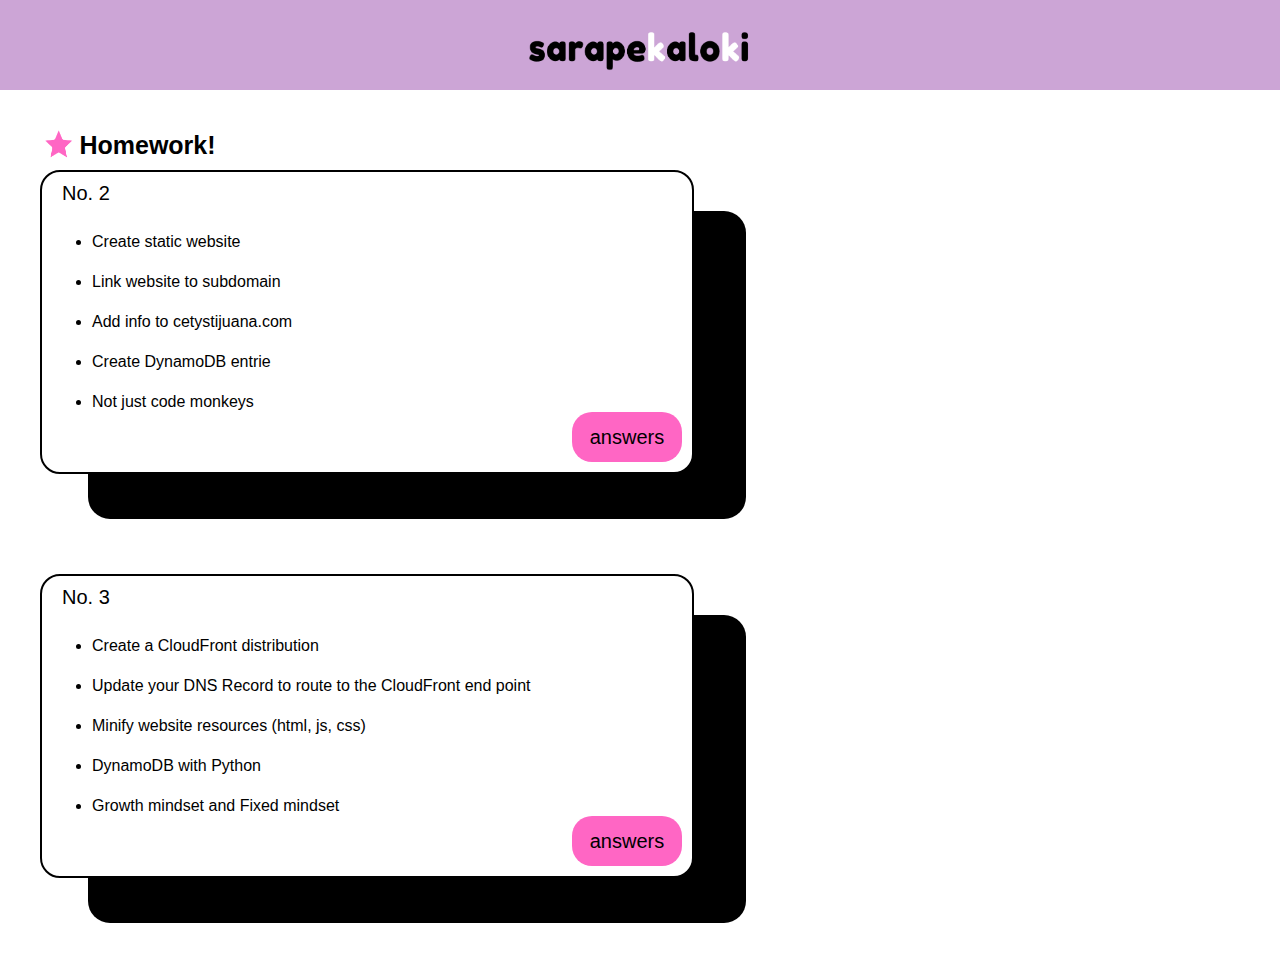
<file: index.html>
<!DOCTYPE html>
    <html lang="en">
    <head>
        <meta charset="UTF-8">
        <meta name="viewport" content="width=device-width, initial-scale=1.0">
        <meta http-equiv="X-UA-Compatible" content="ie=edge">
        <title>SPL</title>
        <link rel="stylesheet" href="index.css">
    </head>
    <body>
		<div class="header">
			<img src="./src/assets/img/logo.png" class="logo">
		</div>

		<div class="body">
			<div class="hw-section-title">
				<img src="./src/assets/icons/star.png" class="star-icon">
				<span class="hw-section-title-text">Homework!</span>
			</div>

			<div class="hw-section" style="margin-bottom:100px">
				<div class="hw-questions-textbox">
					<span class="hw-number"> No. 2</span>
					<ul class="hw-questions-list">
						<li>Create static website</li>
						<li>Link website to subdomain</li>
						<li>Add info to cetystijuana.com</li>
						<li>Create DynamoDB entrie</li>
						<li>Not just code monkeys</li>
					</ul>
					<a href="./src/components/homeworks/homework1.html">
						<div  class="hw-answers-button" h> answers </div>
					</a>
				</div>
			</div>

			<div class="hw-section">
				<div class="hw-questions-textbox">
					<span class="hw-number"> No. 3</span>
					<ul class="hw-questions-list">
						<li>Create a CloudFront distribution</li>
						<li>Update your DNS Record to route to the CloudFront end point </li>
						<li>Minify website resources (html, js, css)</li>
						<li>DynamoDB with Python</li>
						<li>Growth mindset and Fixed mindset</li>
					</ul>
					<a href="./src/components/homeworks/homework2.html">
						<div  class="hw-answers-button" h> answers </div>
					</a>
				</div>
			</div>
		</div>
    </body>
</html>
</file>
<file: index.css>
* {
    margin: 0;
    padding: 0;
    border: 0;
    outline: 0;
    font-size: 100%;
    vertical-align: baseline;
    background: transparent;
  }

.header {
    display: flex;
    justify-content: center;
    align-items: center;
    width: 100%;
    height: 90px;
    background-color: #CCA5D6;
}

.logo {
    width: 250px;
    height: 55px;
}

.hw-section{
    margin-bottom: 100px;
}

.hw-section-title{
    display: flex;
    justify-content: center;
    align-items: center;
    width: 200px;
    height: 50px;
    margin-top: 30px;
    margin-left: 30px;
}

.star-icon {
    width: 30px;
    height: 30px;
}

.hw-section-title-text {
    margin-left: 5px;
    font-family:'Gill Sans', 'Gill Sans MT', Calibri, 'Trebuchet MS', sans-serif;
    font-weight: 700;
    font-size: 25px;
}

.hw-questions-textbox {
    background-color: white;
    font-family: 'Lucida Sans', 'Lucida Sans Regular', 'Lucida Grande', 'Lucida Sans Unicode', Geneva, Verdana, sans-serif;
    width: 650px;
    height: 300px;
    border: 2px solid black;
    margin-left: 40px;
    border-radius: 20px;
    box-shadow: 50px 43px 0px 2px rgba(0,0,0,1);
}

.hw-number {
    position:absolute;
    margin-top:10px;
    margin-left: 20px;
    font-size: 20px
}

.hw-questions-list {
    margin-top: 50px;
    margin-left: 50px;
    line-height: 40px;
}

.hw-answers-button {
    position: relative;
    display: flex;
    justify-content: center;
    align-items: center;
    bottom: 10px;
    width: 110px;
    height: 50px;
    background-color: #FF66C4;
    border-radius: 20px;
    float: right;
    font-family:'Gill Sans', 'Gill Sans MT', Calibri, 'Trebuchet MS', sans-serif;
    margin-right: 10px;
    font-size: 20px;
    text-decoration: none;
}

.hw-answers-button:hover{
    background-color: rgb(199, 199, 199);
    cursor: pointer;
}

a {
    color: inherit; /* blue colors for links too */
    text-decoration: inherit; /* no underline */
  }
</file>
